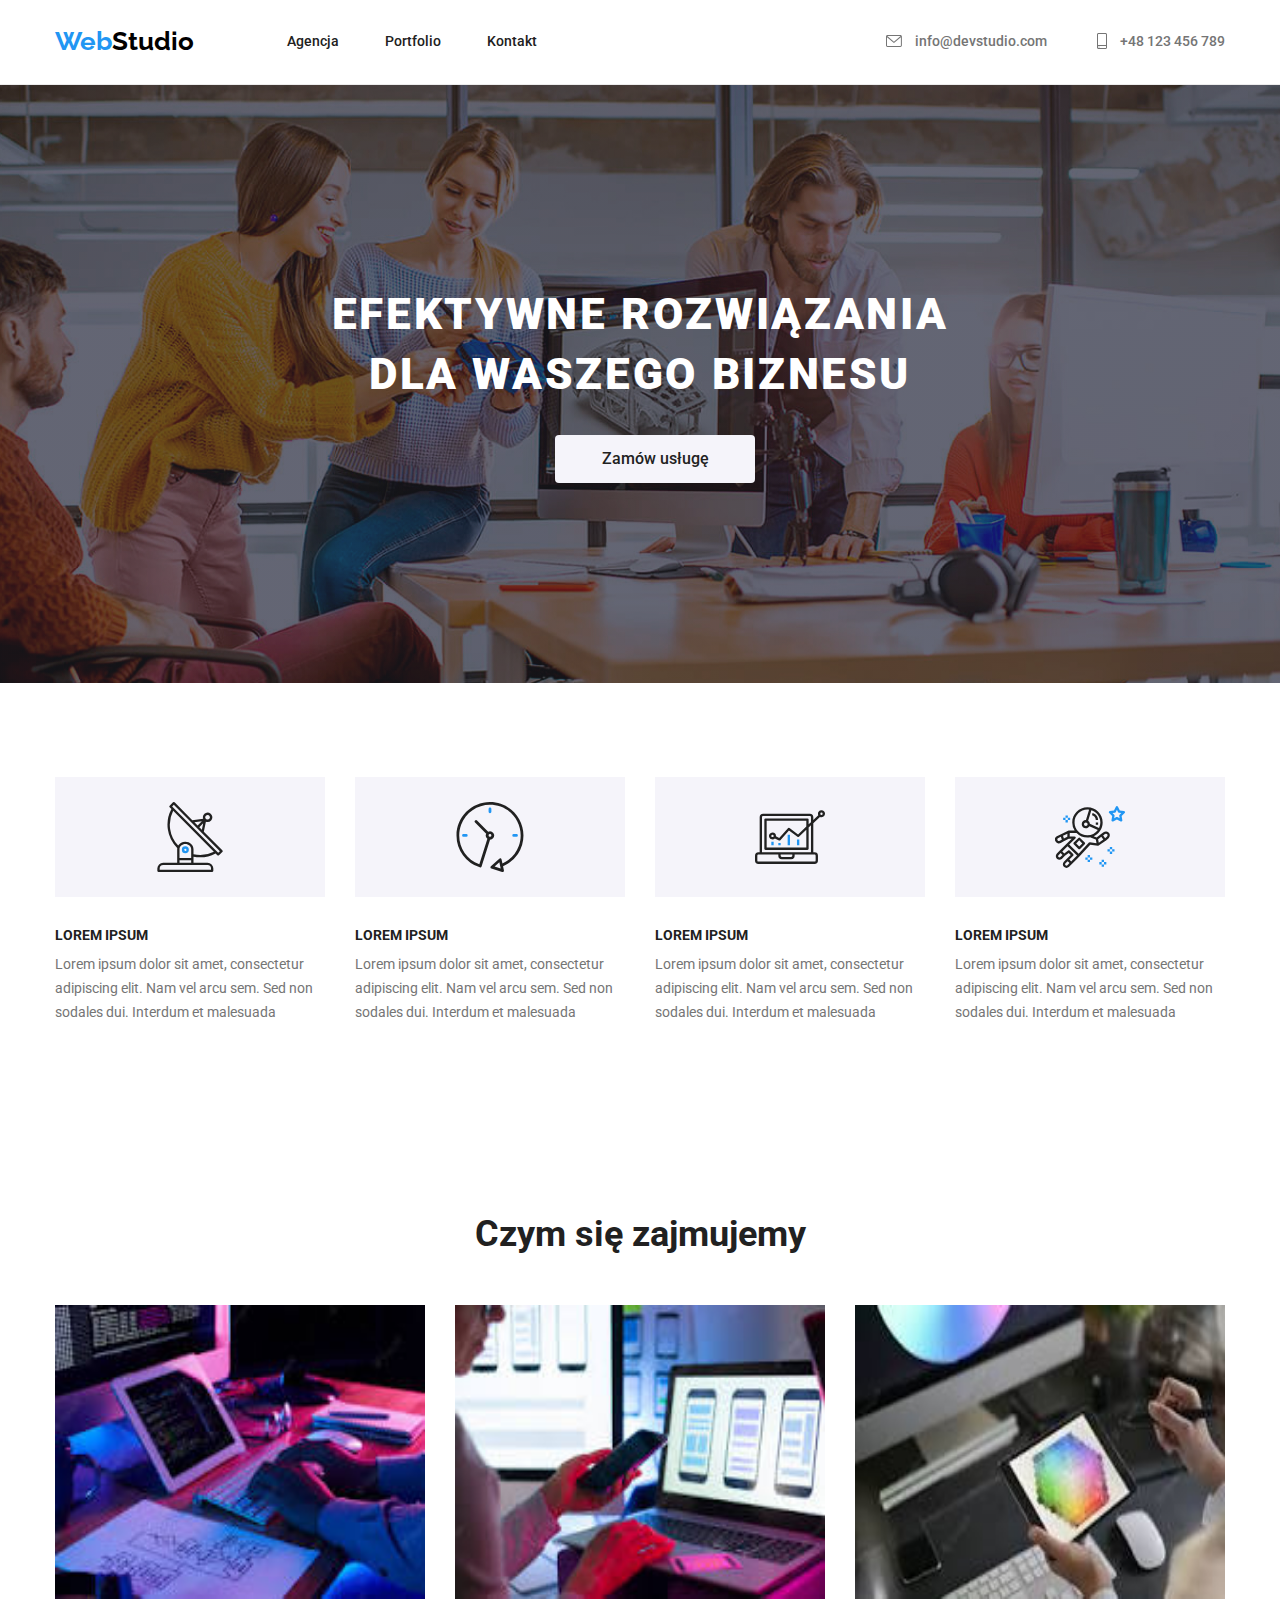
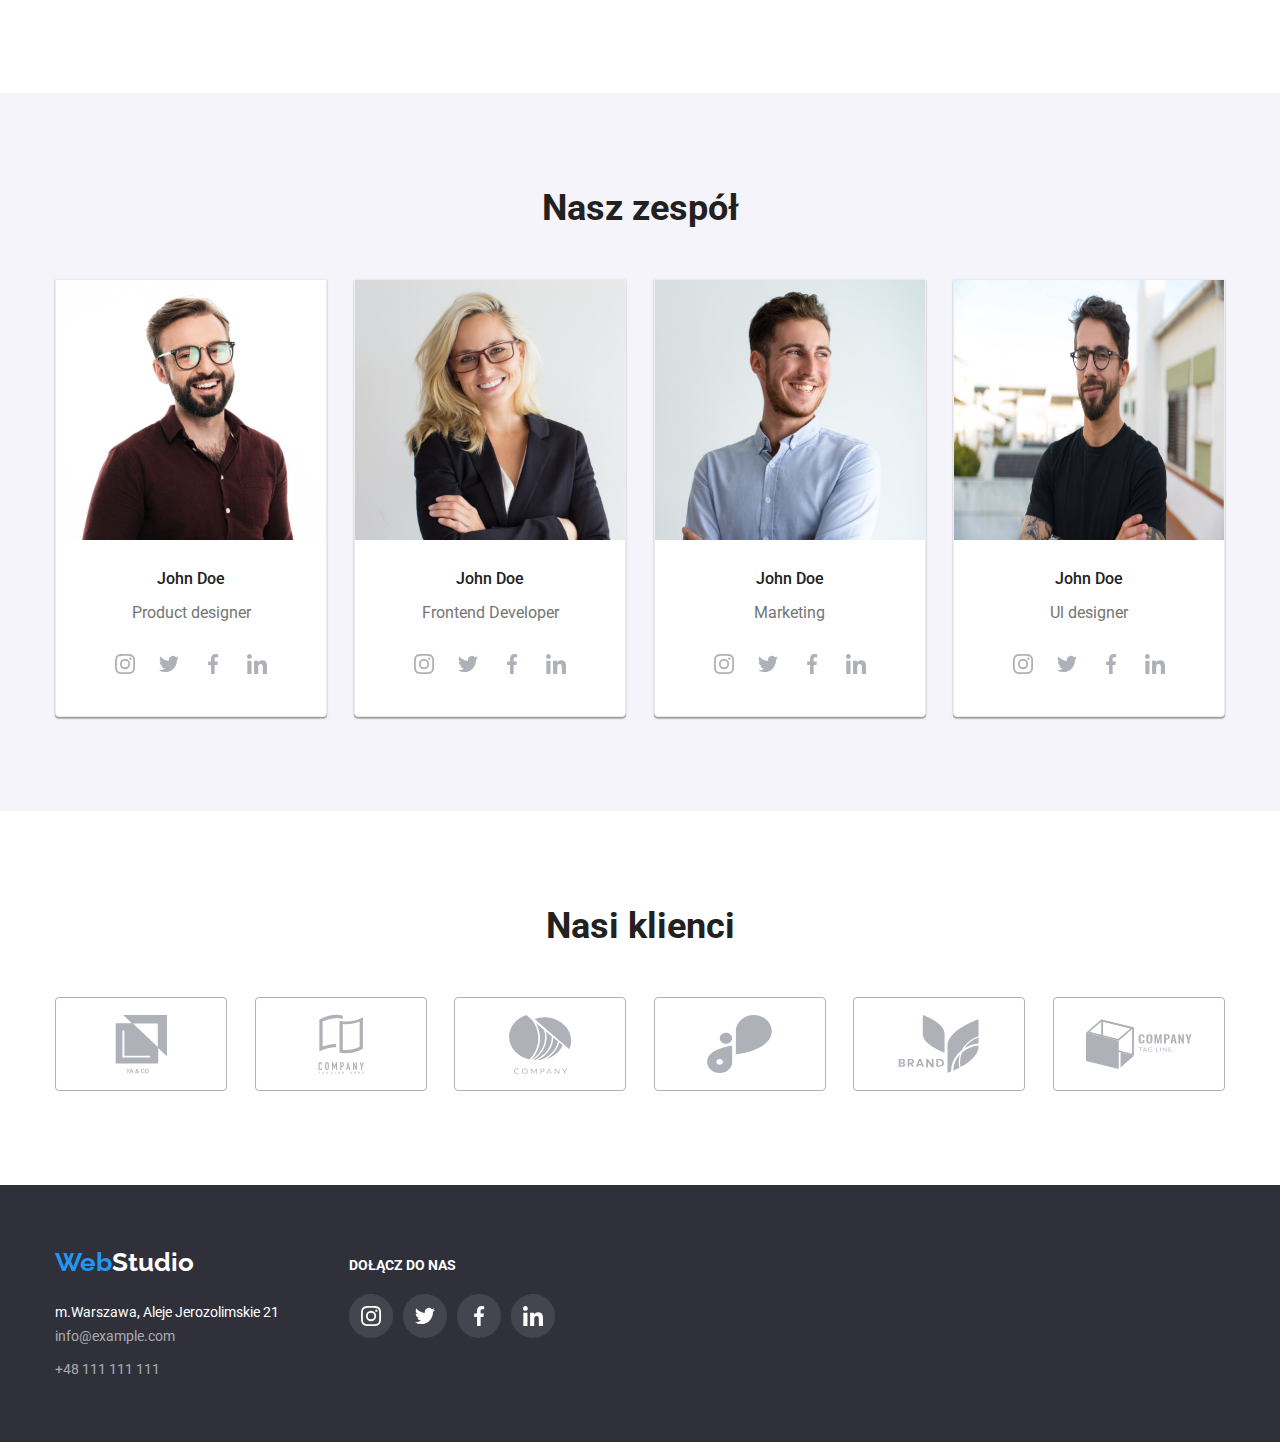
<file: index.html>
<!DOCTYPE html>
<html lang="pl">
  <head>
    <link
      rel="stylesheet"
      href="https://cdnjs.cloudflare.com/ajax/libs/modern-normalize/1.0.0/modern-normalize.min.css"
    />
    <title>WebStudio-Start</title>
    <link rel="stylesheet" href="./css/styles.css" />
    <link rel="preconnect" href="https://fonts.googleapis.com" />
    <link rel="preconnect" href="https://fonts.gstatic.com" crossorigin />
    <link
      href="https://fonts.googleapis.com/css2?family=Raleway:wght@700&family=Roboto:wght@400;500;700;900&display=swap"
      rel="stylesheet"
    />
  </head>
  <body>
    <header class="header">
      <div class="container">
        <nav class="navigation">
          <a class="logo navigation-logo" href="index.html"
            ><span style="color: var(--brand-blue)">Web</span
            ><span>Studio</span></a
          >
          <ul class="navigation-list list">
            <li class="navigation-list-item">
              <a class="link" href="index.html">Agencja</a>
            </li>
            <li class="navigation-list-item">
              <a class="link" href="portfolio.html">Portfolio</a>
            </li>
            <li class="navigation-list-item">
              <a class="link" href="index.html">Kontakt</a>
            </li>
          </ul>
        </nav>
        <ul class="contact-list list">
          <li class="contact-list-item">
            <a class="contact" href="mailto:info@devstudio.com">
              <svg class="icon-envelope" width="16" height="12">
                <use href="images/icons.svg#icon-envelope_mk"></use>
              </svg>
              info@devstudio.com</a
            >
          </li>
          <li class="contact-list-item">
            <a class="contact" href="tel:48123456789">
              <svg class="icon-smartphone" width="10" height="16">
                <use href="images/icons.svg#icon-smartphone_mk"></use>
              </svg>
              +48 123 456 789</a
            >
          </li>
        </ul>
      </div>
    </header>
    <main>
      <section class="section background-img">
        <div class="container">
          <div class="title-container">
            <h1 class="title">EFEKTYWNE ROZWIĄZANIA DLA WASZEGO BIZNESU</h1>
            <button class="button" type="button">Zamów usługę</button>
          </div>
        </div>
      </section>
      <section class="section applications">
        <div class="container">
          <div>
            <h2 class="hidden">INTUICYJNE APLIKACJE</h2>
            <ul class="application-list list">
              <li class="application-list-item">
                <div>
                  <div class="i-style">
                    <svg width="70" height="70">
                      <use href="images/icons.svg#icon-antenna-1_mk"></use>
                    </svg>
                  </div>
                  <h3 class="small-header">LOREM IPSUM</h3>
                  <p>
                    Lorem ipsum dolor sit amet, consectetur adipiscing elit. Nam
                    vel arcu sem. Sed non sodales dui. Interdum et malesuada
                  </p>
                </div>
              </li>
              <li class="application-list-item">
                <div>
                  <div class="i-style">
                    <svg width="70" height="70">
                      <use href="images/icons.svg#icon-clock-1_mk"></use>
                    </svg>
                  </div>
                  <h3 class="small-header">LOREM IPSUM</h3>
                  <p>
                    Lorem ipsum dolor sit amet, consectetur adipiscing elit. Nam
                    vel arcu sem. Sed non sodales dui. Interdum et malesuada
                  </p>
                </div>
              </li>
              <li class="application-list-item">
                <div>
                  <div class="i-style">
                    <svg width="70" height="70">
                      <use href="images/icons.svg#icon-diagram-1_mk"></use>
                    </svg>
                  </div>
                  <h3 class="small-header">LOREM IPSUM</h3>
                  <p>
                    Lorem ipsum dolor sit amet, consectetur adipiscing elit. Nam
                    vel arcu sem. Sed non sodales dui. Interdum et malesuada
                  </p>
                </div>
              </li>
              <li class="application-list-item">
                <div>
                  <div class="i-style">
                    <svg width="70" height="70">
                      <use href="images/icons.svg#icon-astronaut-1_mk"></use>
                    </svg>
                  </div>
                  <h3 class="small-header">LOREM IPSUM</h3>
                  <p>
                    Lorem ipsum dolor sit amet, consectetur adipiscing elit. Nam
                    vel arcu sem. Sed non sodales dui. Interdum et malesuada
                  </p>
                </div>
              </li>
            </ul>
          </div>
        </div>
      </section>
      <section class="section">
        <div class="container">
          <h2 class="big-header">Czym się zajmujemy</h2>
          <ul class="presentation-list list">
            <li>
              <img
                src="images/closeup.jpg"
                alt="couple"
                width="370"
                height="294"
              />
            </li>
            <li>
              <img
                src="images/webdesigners.jpg"
                alt="laptop"
                width="370"
                height="294"
              />
            </li>
            <li>
              <img
                src="images/createartist.jpg"
                alt="project"
                width="370"
                height="294"
              />
            </li>
          </ul>
        </div>
      </section>
      <section class="section designers team">
        <div class="container">
          <div>
            <h2 class="big-header">Nasz zespół</h2>
            <ul class="designers-list list">
              <li class="white designers-photo">
                <img
                  src="images/simon.jpg"
                  alt="john"
                  width="270"
                  height="260"
                />
                <h3 class="small-header-index">John Doe</h3>
                <h4 class="photo-text">Product designer</h4>
                <div class="icons-social-media">
                  <svg class="icon-sm" width="44" height="44">
                    <use href="images/icons.svg#icon-ellipse_mk"></use>
                  </svg>
                  <svg class="icon-sm" width="44" height="44">
                    <use href="images/icons.svg#icon-ellipse_mk_t"></use>
                  </svg>
                  <svg class="icon-sm" width="44" height="44">
                    <use href="images/icons.svg#icon-ellipse_mk_f"></use>
                  </svg>
                  <svg class="icon-sm" width="44" height="44">
                    <use href="images/icons.svg#icon-ellipse_mk_in"></use>
                  </svg>
                </div>
              </li>
              <li class="white designers-photo">
                <img
                  src="images/cher.jpg"
                  alt="joline"
                  width="270"
                  height="260"
                />
                <h3 class="small-header-index">John Doe</h3>
                <h4 class="photo-text">Frontend Developer</h4>
                <div class="icons-social-media">
                  <svg class="icon-sm" width="44" height="44">
                    <use href="images/icons.svg#icon-ellipse_mk"></use>
                  </svg>
                  <svg class="icon-sm" width="44" height="44">
                    <use href="images/icons.svg#icon-ellipse_mk_t"></use>
                  </svg>
                  <svg class="icon-sm" width="44" height="44">
                    <use href="images/icons.svg#icon-ellipse_mk_f"></use>
                  </svg>
                  <svg class="icon-sm" width="44" height="44">
                    <use href="images/icons.svg#icon-ellipse_mk_in"></use>
                  </svg>
                </div>
              </li>
              <li class="white designers-photo">
                <img
                  src="images/mark.jpg"
                  alt="michael"
                  width="270"
                  height="260"
                />
                <h3 class="small-header-index">John Doe</h3>
                <h4 class="photo-text">Marketing</h4>
                <div class="icons-social-media">
                  <svg class="icon-sm" width="44" height="44">
                    <use href="images/icons.svg#icon-ellipse_mk"></use>
                  </svg>
                  <svg class="icon-sm" width="44" height="44">
                    <use href="images/icons.svg#icon-ellipse_mk_t"></use>
                  </svg>
                  <svg class="icon-sm" width="44" height="44">
                    <use href="images/icons.svg#icon-ellipse_mk_f"></use>
                  </svg>
                  <svg class="icon-sm" width="44" height="44">
                    <use href="images/icons.svg#icon-ellipse_mk_in"></use>
                  </svg>
                </div>
              </li>
              <li class="white designers-photo">
                <img
                  src="images/john.jpg"
                  alt="matthew"
                  width="270"
                  height="260"
                />
                <h3 class="small-header-index">John Doe</h3>
                <h4 class="photo-text">Ul designer</h4>
                <div class="icons-social-media">
                  <svg class="icon-sm" width="44" height="44">
                    <use href="images/icons.svg#icon-ellipse_mk"></use>
                  </svg>
                  <svg class="icon-sm" width="44" height="44">
                    <use href="images/icons.svg#icon-ellipse_mk_t"></use>
                  </svg>
                  <svg class="icon-sm" width="44" height="44">
                    <use href="images/icons.svg#icon-ellipse_mk_f"></use>
                  </svg>
                  <svg class="icon-sm" width="44" height="44">
                    <use href="images/icons.svg#icon-ellipse_mk_in"></use>
                  </svg>
                </div>
              </li>
            </ul>
          </div>
        </div>
      </section>
      <section class="section">
        <div class="container">
          <h2 class="big-header">Nasi klienci</h2>
          <ul class="clients-list list">
            <li>
              <div class="i-border">
                <svg class="icon-group-style" width="106" height="60">
                  <use href="images/icons.svg#icon-group_client1_mk"></use>
                </svg>
              </div>
            </li>
            <li>
              <div class="i-border">
                <svg class="icon-group-style" width="106" height="60">
                  <use href="images/icons.svg#icon-group_client_2_mk"></use>
                </svg>
              </div>
            </li>
            <li>
              <div class="i-border">
                <svg class="icon-group-style" width="106" height="60">
                  <use href="images/icons.svg#icon-groupclient3_mk"></use>
                </svg>
              </div>
            </li>
            <li>
              <div class="i-border">
                <svg class="icon-group-style" width="106" height="60">
                  <use href="images/icons.svg#icon-group_client4_mk"></use>
                </svg>
              </div>
            </li>
            <li>
              <div class="i-border">
                <svg class="icon-group-style" width="106" height="60">
                  <use href="images/icons.svg#icon-group_client5_mk"></use>
                </svg>
              </div>
            </li>
            <li>
              <div class="i-border">
                <svg class="icon-group-style" width="106" height="60">
                  <use href="images/icons.svg#icon-vector_client6_mk"></use>
                </svg>
              </div>
            </li>
          </ul>
        </div>
      </section>
    </main>
    <footer class="footer dark">
      <div class="container">
        <div class="footer-block">
          <div>
            <a class="logo footer-logo" href="index.html"
              ><span style="color: var(--brand-blue)">Web</span
              ><span style="color: var(--font-light)">Studio</span></a
            >
            <address class="non-italic">
              <p>m.Warszawa, Aleje Jerozolimskie 21</p>
              <ul>
                <li class="list contact-footer-item">
                  <a class="contact-footer" href="mailto:info@example.com"
                    >info@example.com</a
                  >
                </li>
                <li class="list contact-footer-item">
                  <a class="contact-footer" href="tel:111111111"
                    >+48 111 111 111</a
                  >
                </li>
              </ul>
            </address>
          </div>
          <div class="social-media-footer">
            <h3 class="small-header-footer">DOŁĄCZ DO NAS</h3>
            <div class="icons-social-media-footer">
              <svg class="icon-sm-footer" width="44" height="44">
                <use href="images/icons.svg#icon-ellipse_mk"></use>
              </svg>
              <svg class="icon-sm-footer" width="44" height="44">
                <use href="images/icons.svg#icon-ellipse_mk_t"></use>
              </svg>
              <svg class="icon-sm-footer" width="44" height="44">
                <use href="images/icons.svg#icon-ellipse_mk_f"></use>
              </svg>
              <svg class="icon-sm-footer" width="44" height="44">
                <use href="images/icons.svg#icon-ellipse_mk_in"></use>
              </svg>
            </div>
          </div>
        </div>
      </div>
    </footer>
  </body>
</html>
</file>
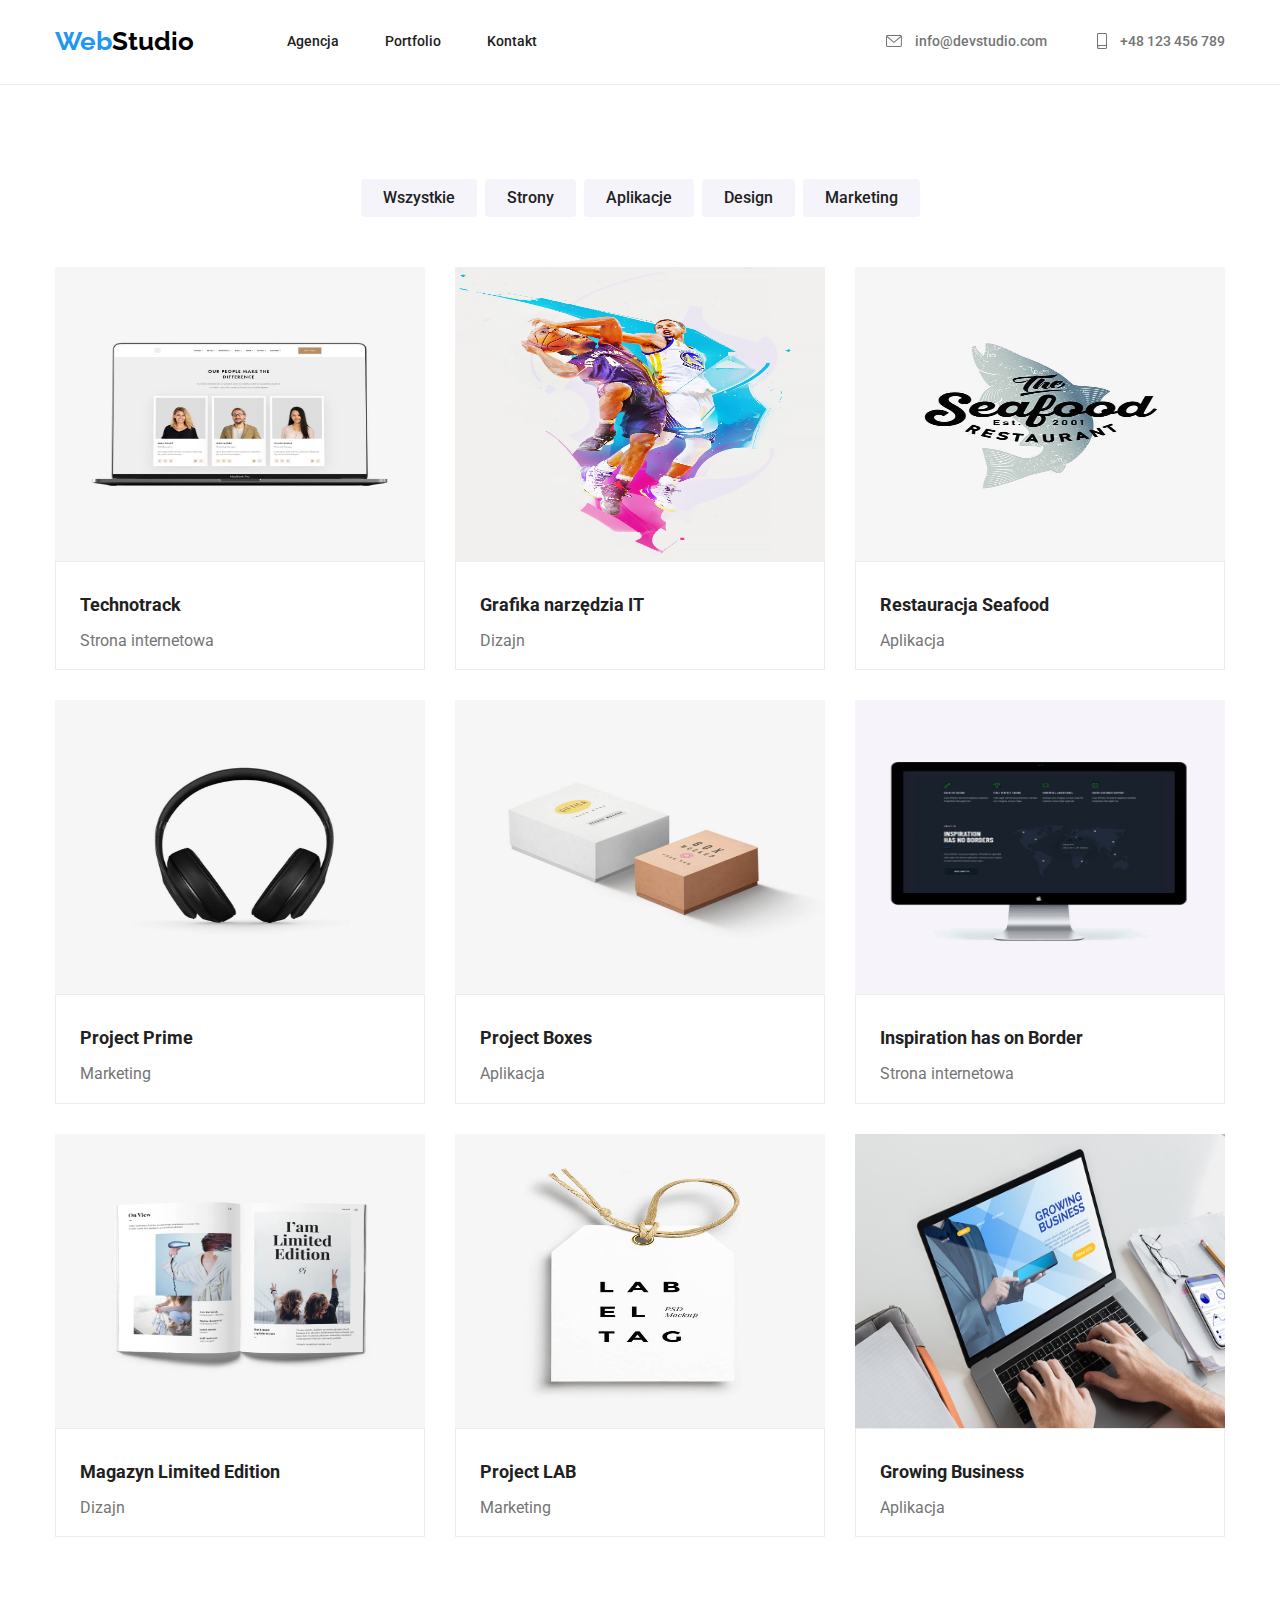
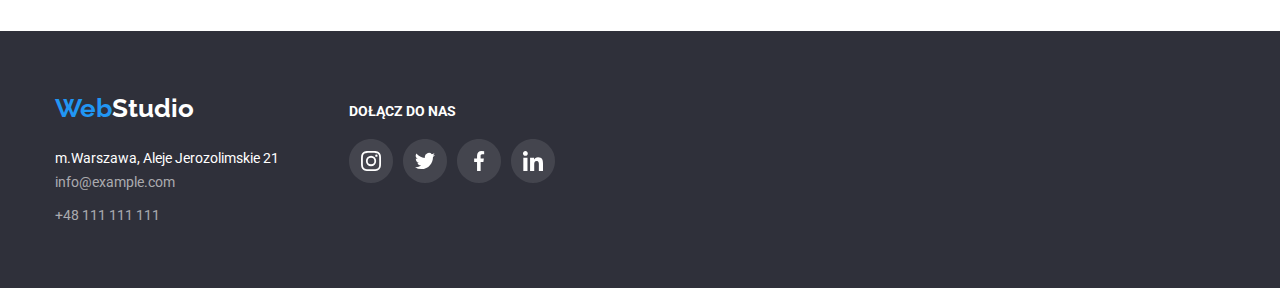
<file: portfolio.html>
<!DOCTYPE html>
<html lang="pl">
  <head>
    <link
      rel="stylesheet"
      href="https://cdnjs.cloudflare.com/ajax/libs/modern-normalize/1.0.0/modern-normalize.min.css"
    />
    <title>WebStudio-Portfolio</title>
    <link rel="stylesheet" href="./css/styles.css" />
    <link rel="preconnect" href="https://fonts.googleapis.com" />
    <link rel="preconnect" href="https://fonts.gstatic.com" crossorigin />
    <link
      href="https://fonts.googleapis.com/css2?family=Raleway:wght@700&family=Roboto:wght@400;500;700;900&display=swap"
      rel="stylesheet"
    />
  </head>
  <body>
    <header class="header">
      <div class="container">
        <nav class="navigation">
          <a class="logo navigation-logo" href="index.html"
            ><span style="color: var(--brand-blue)">Web</span
            ><span>Studio</span></a
          >
          <ul class="navigation-list list">
            <li class="navigation-list-item">
              <a class="link" href="index.html">Agencja</a>
            </li>
            <li class="navigation-list-item">
              <a class="link" href="portfolio.html">Portfolio</a>
            </li>
            <li class="navigation-list-item">
              <a class="link" href="index.html">Kontakt</a>
            </li>
          </ul>
        </nav>
        <ul class="contact-list list">
          <li class="contact-list-item">
            <a class="contact" href="mailto:info@devstudio.com">
              <svg class="icon-envelope" width="16" height="12">
                <use href="images\icons.svg#icon-envelope_mk"></use>
              </svg>
              info@devstudio.com</a
            >
          </li>
          <li class="contact-list-item">
            <a class="contact" href="tel:48123456789">
              <svg class="icon-smartphone" width="10" height="16">
                <use href="images\icons.svg#icon-smartphone_mk"></use>
              </svg>
              +48 123 456 789</a
            >
          </li>
        </ul>
      </div>
    </header>
    <main>
      <section class="section">
        <h2 class="hidden">Buttons</h2>
        <div class="container btn">
          <ul class="btn-item list">
            <li class="btn-list-item">
              <button class="button-portfolio" type="button">Wszystkie</button>
            </li>
            <li class="btn-list-item">
              <button class="button-portfolio" type="button">Strony</button>
            </li>
            <li class="btn-list-item">
              <button class="button-portfolio" type="button">Aplikacje</button>
            </li>
            <li class="btn-list-item">
              <button class="button-portfolio" type="button">Design</button>
            </li>
            <li class="btn-list-item">
              <button class="button-portfolio" type="button">Marketing</button>
            </li>
          </ul>
        </div>
        <div class="container">
          <div>
            <h2 class="hidden">Portfolio</h2>
            <ul class="portfolio-item-list list">
              <li>
                <div class="portfolio-item">
                  <img
                    src="images/technotrack.jpg"
                    alt="Technocrack"
                    width="370"
                    height="294"
                  />
                  <div class="portfolio-photo-descriprion">
                    <h3 class="small-header-portfolio">Technotrack</h3>
                    <h4 class="portfolio-photo-text">Strona internetowa</h4>
                  </div>
                </div>
              </li>
              <li>
                <div class="portfolio-item">
                  <img
                    src="images/graphicnew.jpg"
                    alt="IT"
                    width="370"
                    height="294"
                  />
                  <div class="portfolio-photo-descriprion">
                    <h3 class="small-header-portfolio">Grafika narzędzia IT</h3>
                    <h4 class="portfolio-photo-text">Dizajn</h4>
                  </div>
                </div>
              </li>
              <li>
                <div class="portfolio-item">
                  <img
                    src="images/seafood.jpg"
                    alt="Seafood"
                    width="370"
                    height="294"
                  />
                  <div class="portfolio-photo-descriprion">
                    <h3 class="small-header-portfolio">Restauracja Seafood</h3>
                    <h4 class="portfolio-photo-text">Aplikacja</h4>
                  </div>
                </div>
              </li>
              <li>
                <div class="portfolio-item">
                  <img
                    src="images/projectprime.jpg"
                    alt="Prime"
                    width="370"
                    height="294"
                  />
                  <div class="portfolio-photo-descriprion">
                    <h3 class="small-header-portfolio">Project Prime</h3>
                    <h4 class="portfolio-photo-text">Marketing</h4>
                  </div>
                </div>
              </li>
              <li>
                <div class="portfolio-item">
                  <img
                    src="images/projectboxes.jpg"
                    alt="Boxes"
                    width="370"
                    height="294"
                  />
                  <div class="portfolio-photo-descriprion">
                    <h3 class="small-header-portfolio">Project Boxes</h3>
                    <h4 class="portfolio-photo-text">Aplikacja</h4>
                  </div>
                </div>
              </li>
              <li>
                <div class="portfolio-item">
                  <img
                    src="images/inspiration.jpg"
                    alt="Inspiration"
                    width="370"
                    height="294"
                  />
                  <div class="portfolio-photo-descriprion">
                    <h3 class="small-header-portfolio">
                      Inspiration has on Border
                    </h3>
                    <h4 class="portfolio-photo-text">Strona internetowa</h4>
                  </div>
                </div>
              </li>

              <li>
                <div class="portfolio-item">
                  <img
                    src="images/magazine.jpg"
                    alt="Magazine"
                    width="370"
                    height="294"
                  />
                  <div class="portfolio-photo-descriprion">
                    <h3 class="small-header-portfolio">
                      Magazyn Limited Edition
                    </h3>
                    <h4 class="portfolio-photo-text">Dizajn</h4>
                  </div>
                </div>
              </li>
              <li>
                <div class="portfolio-item">
                  <img
                    src="images/projectlab.jpg"
                    alt="LAB"
                    width="370"
                    height="294"
                  />
                  <div class="portfolio-photo-descriprion">
                    <h3 class="small-header-portfolio">Project LAB</h3>
                    <h4 class="portfolio-photo-text">Marketing</h4>
                  </div>
                </div>
              </li>
              <li>
                <div class="portfolio-item">
                  <img
                    src="images/growingbusiness.jpg"
                    alt="Growing"
                    width="370"
                    height="294"
                  />
                  <div class="portfolio-photo-descriprion">
                    <h3 class="small-header-portfolio">Growing Business</h3>
                    <h4 class="portfolio-photo-text">Aplikacja</h4>
                  </div>
                </div>
              </li>
            </ul>
          </div>
        </div>
      </section>
    </main>
    <footer class="footer dark">
      <div class="container">
        <div class="footer-block">
          <div>
            <a class="logo footer-logo" href="index.html"
              ><span style="color: var(--brand-blue)">Web</span
              ><span style="color: var(--font-light)">Studio</span></a
            >
            <address class="non-italic">
              <p>m.Warszawa, Aleje Jerozolimskie 21</p>
              <ul>
                <li class="list contact-footer-item">
                  <a class="contact-footer" href="mailto:info@example.com"
                    >info@example.com</a
                  >
                </li>
                <li class="list contact-footer-item">
                  <a class="contact-footer" href="tel:111111111"
                    >+48 111 111 111</a
                  >
                </li>
              </ul>
            </address>
          </div>
          <div class="social-media-footer">
            <h3 class="small-header-footer">DOŁĄCZ DO NAS</h3>
            <div class="icons-social-media-footer">
              <svg class="icon-sm-footer" width="44" height="44">
                <use href="images/icons.svg#icon-ellipse_mk"></use>
              </svg>
              <svg class="icon-sm-footer" width="44" height="44">
                <use href="images/icons.svg#icon-ellipse_mk_t"></use>
              </svg>
              <svg class="icon-sm-footer" width="44" height="44">
                <use href="images/icons.svg#icon-ellipse_mk_f"></use>
              </svg>
              <svg class="icon-sm-footer" width="44" height="44">
                <use href="images/icons.svg#icon-ellipse_mk_in"></use>
              </svg>
            </div>
          </div>
        </div>
      </div>
    </footer>
  </body>
</html>
</file>
<file: css/styles.css>
:root {
  --brand-blue: #2196f3;
  --background-white: #ffffff;
  --background-grey: #f5f4fa;
  --background-dark: #2f303a;
  --backgroung-dark-transparent: #2f303a66;
  --font-normal: #757575;
  --font-dark: #212121;
  --font-light: #ffffff;
  --font-black: #000000;
  --font-contact-footer: rgba(255, 255, 255, 0.6);
  --header-bottom-border: #ececec;
  --portfolio-photo-border: #eeeeee;
  --clients-border: #afb1b8;
  --sm-icon-color-footer: #44454e;
  --shadow-black-six: rgba(0, 0, 0, 0.06);
  --shadow-black-eight: rgba(0, 0, 0, 0.08);
  --shadow-black-ten: rgba(0, 0, 0, 0.1);
  --shadow-black-twelve: rgba(0, 0, 0, 0.12);
  --shadow-black-fourteen: rgba(0, 0, 0, 0.14);
  --shadow-black-sixteen: rgba(0, 0, 0, 0.16);
  --shadow-black-twenty: rgba(0, 0, 0, 0.2);
}

* {
  margin: 0;
  padding: 0;
}

body {
  font-family: "Roboto", sans-serif;
  background-color: var(--background-white);
  color: var(--font-normal);
  font-size: 14px;
  font-weight: 400;
  line-height: 1.71;
  margin: 0;
  padding: 0;
}

h1,
h2,
h3,
h4,
h5,
h6 {
  margin: 0;
}

ul,
ol {
  margin: 0;
  padding: 0;
}

p {
  padding: 0;
}

img {
  display: block;
}

.list {
  list-style-type: none;
}

.logo {
  font-family: "Raleway", sans-serif;
  font-size: 26px;
  font-weight: 700;
  line-height: 1.38;
  color: var(--font-black);
  text-decoration: none;
}

.contact {
  color: var(--font-normal);
  text-decoration: none;
  font-weight: 500;
}

.contact:hover,
.contact:focus {
  color: var(--brand-blue);
  --color1: var(--brand-blue);
  --color2: var(--brand-blue);
  --color5: var(--brand-blue);
}

.contact-footer {
  color: var(--font-contact-footer);
  text-decoration: none;
  font-weight: 400;
}

.contact-footer:hover,
.contact-footer:focus {
  color: var(--brand-blue);
}
.link {
  color: var(--font-dark);
  text-decoration: none;
  font-weight: 500;
}

.link:hover,
.link.focus,
.link:active {
  color: var(--brand-blue);
}

.button {
  width: 200px;
  background-color: var(--background-grey);
  color: var(--font-dark);
  margin: 0 auto;
  font-size: 16px;
  font-weight: 500;
  line-height: 1.63;
  cursor: pointer;
  font-family: inherit;
  display: block;
  padding: 11px 41px;
  border: none;
  border-radius: 4px;
}

.button:hover,
.button:focus,
.button:active,
.button-portfolio:hover,
.button-portfolio:focus,
.button-portfolio:active {
  background-color: var(--brand-blue);
  color: var(--font-light);
}

.button-portfolio:hover,
.button-portfolio:focus {
  box-shadow: 0px 3px 1px var(--shadow-black-ten),
    0px 1px 2px var(--shadow-black-eight),
    0px 2px 2px var(--shadow-black-twelve);
}

.dark {
  background-color: var(--background-dark);
  color: var(--font-light);
}

.background-img {
  background: linear-gradient(
      var(--backgroung-dark-transparent),
      var(--backgroung-dark-transparent)
    ),
    url("./../images/background_header_img.jpg");
  background-repeat: no-repeat, no-repeat;
  background-position: 50% 50%, 50% 50%;
  background-size: 1600px 600px, auto;
  color: var(--font-light);
}

.team {
  background-color: var(--background-grey);
}

.white {
  background-color: var(--background-white);
}

.section {
  padding: 94px 0;
}

.title {
  font-size: 44px;
  font-weight: 900;
  line-height: 1.36;
  max-width: 696px;
  margin-left: auto;
  margin-right: auto;
  padding: 106px 0 30px 0;
  text-align: center;
  letter-spacing: 0.06em;
  text-transform: uppercase;
}

.title-container {
  padding-bottom: 106px;
}

.hidden {
  display: none;
}

.small-header {
  font-size: 14px;
  margin-bottom: 10px;
  line-height: 1.17;
  color: var(--font-dark);
}

.small-header-index {
  font-size: 16px;
  font-weight: 500;
  line-height: 1.17;
  color: var(--font-dark);
  text-align: center;
  padding-top: 30px;
}
.small-header-portfolio {
  font-size: 18px;
  line-height: 2;
  color: var(--font-dark);
}

.big-header {
  font-size: 36px;
  line-height: 1.17;
  color: var(--font-dark);
  text-align: center;
}

.non-italic {
  font-style: normal;
}

.photo-text {
  font-size: 16px;
  font-weight: 400;
  line-height: 1.71;
  text-align: center;
  padding: 10px 0 16px;
}

.container {
  box-sizing: border-box;
  padding: 0 15px;
  width: 100%;
  max-width: 1200px;
  margin: 0 auto;
  align-items: center;
}

.header {
  border-bottom: 1px solid var(--header-bottom-border);
}

.header .container {
  display: flex;
  align-items: center;
  justify-content: space-between;
  padding: 24px 15px;
}

.navigation {
  display: flex;
}

.navigation-list {
  display: flex;
  align-items: center;
}

.navigation-list-item:not(:last-child) {
  margin-right: 46px;
}

.navigation-logo {
  margin-right: 93px;
}

.header .contact-list {
  display: flex;
}

.contact-list-item:not(:first-child) {
  margin-left: 50px;
}

.section-title {
  padding: 200px auto;
}

.section .button {
  margin: 0 500px;
}

.application-list {
  display: flex;
  flex-direction: row;
  justify-content: space-between;
}

.application-list-item:not(:first-child) {
  margin-left: 30px;
}

.presentation-list {
  display: flex;
  flex-direction: row;
  justify-content: space-between;
  padding-top: 50px;
}

.designers-list {
  display: flex;
  flex-direction: row;
  justify-content: space-between;
  padding-top: 50px;
}

.designers-photo {
  border: 1px solid var(--header-bottom-border);
  box-shadow: 0px 1px 3px var(--shadow-black-twelve),
    0px 1px 1px var(--shadow-black-fourteen),
    0px 2px 1px var(--shadow-black-twenty);
  border-radius: 0px 0px 4px 4px;
}

.btn {
  padding-bottom: 50px;
}

.btn-list-item:not(:last-child) {
  margin-right: 8px;
}

.btn-item {
  display: flex;
  flex-direction: row;
  border-start-end-radius: 4px;
  justify-content: center;
}

.button-portfolio {
  background-color: var(--background-grey);
  color: var(--font-dark);
  font-size: 16px;
  font-weight: 500;
  border: none;
  border-radius: 4px;
  line-height: 1.63;
  cursor: pointer;
  font-family: inherit;
  display: block;
  padding: 6px 22px;
}

.portfolio-item-list {
  display: flex;
  flex-wrap: wrap;
  gap: 30px;
}

.portfolio-photo-descriprion {
  padding: 25px 24px 15px;
  border: 1px solid var(--header-bottom-border);
}

.portfolio-photo-text {
  font-size: 16px;
  font-weight: 400;
  line-height: 1.71;
  padding-top: 4px;
}

.portfolio-item:hover {
  box-shadow: 0px 1px 1px var(--shadow-black-twelve),
    0px 4px 4px var(--shadow-black-six), 1px 4px 6px var(--shadow-black-sixteen);
}

.footer-block {
  padding: 60px 0;
  display: flex;
  flex-direction: row;
}
.footer-logo {
  display: block;
  margin-bottom: 20px;
}

.contact-footer-item:not(:last-child) {
  margin-bottom: 9px;
}
.icon-envelope {
  position: relative;
  bottom: -1px;
  margin-right: 10px;
}

.icon-smartphone {
  position: relative;
  bottom: -3px;
  margin-right: 10px;
}

.i-style {
  background-color: var(--background-grey);
  display: flex;
  justify-content: center;
  padding: 25px 0;
  margin-bottom: 30px;
}

.icons-social-media {
  display: flex;
  flex-direction: row;
  justify-content: center;
  padding-bottom: 30px;
}

.icon-sm:hover,
.icon-sm:focus {
  --color1: var(--brand-blue);
  --color2: var(--font-light);
}

.clients-list {
  display: flex;
  flex-direction: row;
  justify-content: space-between;
  padding-top: 50px;
}

.i-border {
  display: flex;
  padding: 16px 32px;
  border: 1px solid var(--clients-border);
  border-radius: 4px;
}

.i-border:hover,
.i-border:focus {
  --color4: var(--brand-blue);
  border: 1px solid var(--brand-blue);
}

.icon-group-style {
  display: flex;
  flex-direction: row;
}

.small-header-footer {
  color: var(--font-light);
  font-size: 14px;
  font-weight: 700;
  line-height: 1.17;
  padding-bottom: 20px;
}

.icons-social-media-footer {
  display: flex;
  flex-direction: row;
  justify-content: center;
  padding-bottom: 30px;
}

.icon-sm-footer {
  --color1: var(--sm-icon-color-footer);
  --color2: var(--font-light);
}

.icon-sm-footer:not(:last-child) {
  margin-right: 10px;
}

.icon-sm-footer:hover,
.icon-sm-footer:focus {
  --color1: var(--brand-blue);
  --color2: var(--font-light);
}

.social-media-footer {
  padding: 12px 0 0 70px;
}
</file>
